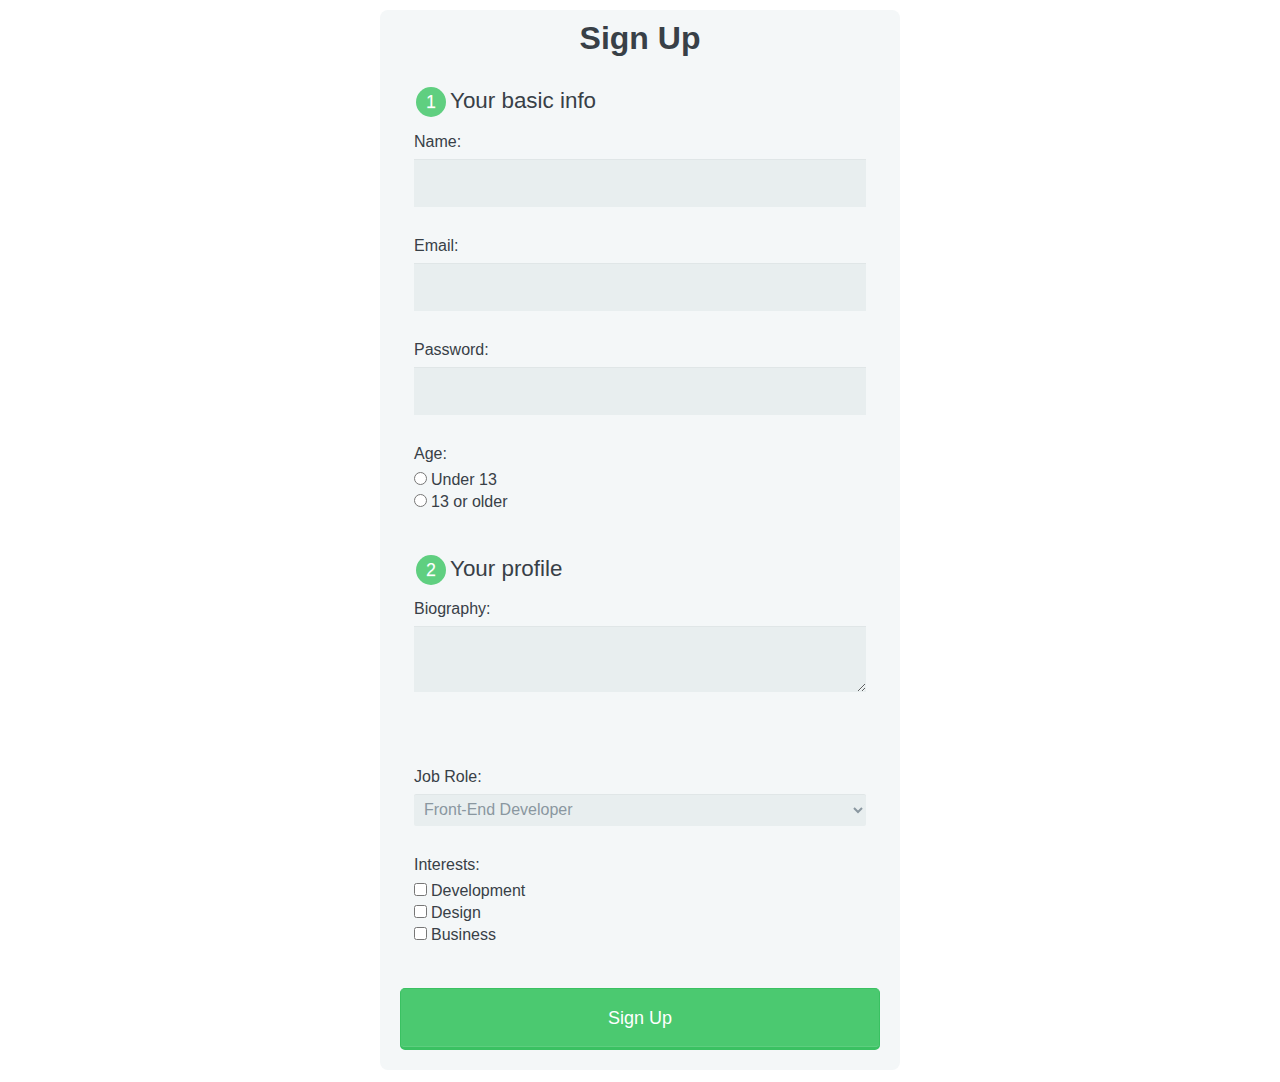
<file: roshan not.html>
<html>
     <style>
     body {
  font-family: 'Nunito', sans-serif;
  color: #384047;
}

form {
  max-width: 300px;
  margin: 10px auto;
  padding: 10px 20px;
  background: #f4f7f8;
  border-radius: 8px;
}

h1 {
  margin: 0 0 30px 0;
  text-align: center;
}

input[type="text"],
input[type="password"],
input[type="date"],
input[type="datetime"],
input[type="email"],
input[type="number"],
input[type="search"],
input[type="tel"],
input[type="time"],
input[type="url"],
textarea,
select {
  background: rgba(255,255,255,0.1);
  border: none;
  font-size: 16px;
  height: auto;
  margin: 0;
  outline: 0;
  padding: 15px;
  width: 100%;
  background-color: #e8eeef;
  color: #8a97a0;
  box-shadow: 0 1px 0 rgba(0,0,0,0.03) inset;
  margin-bottom: 30px;
}

input[type="radio"],
input[type="checkbox"] {
  margin: 0 4px 8px 0;
}

select {
  padding: 6px;
  height: 32px;
  border-radius: 2px;
}

button {
  padding: 19px 39px 18px 39px;
  color: #FFF;
  background-color: #4bc970;
  font-size: 18px;
  text-align: center;
  font-style: normal;
  border-radius: 5px;
  width: 100%;
  border: 1px solid #3ac162;
  border-width: 1px 1px 3px;
  box-shadow: 0 -1px 0 rgba(255,255,255,0.1) inset;
  margin-bottom: 10px;
}

fieldset {
  margin-bottom: 30px;
  border: none;
}

legend {
  font-size: 1.4em;
  margin-bottom: 10px;
}

label {
  display: block;
  margin-bottom: 8px;
}

label.light {
  font-weight: 300;
  display: inline;
}

.number {
  background-color: #5fcf80;
  color: #fff;
  height: 30px;
  width: 30px;
  display: inline-block;
  font-size: 0.8em;
  margin-right: 4px;
  line-height: 30px;
  text-align: center;
  text-shadow: 0 1px 0 rgba(255,255,255,0.2);
  border-radius: 100%;
}

@media screen and (min-width: 480px) {

  form {
    max-width: 480px;
  }

}
     </style>
     <body>
     <form action="index.html" method="post">
      
        <h1>Sign Up</h1>
        
        <fieldset>
          <legend><span class="number">1</span>Your basic info</legend>
          <label for="name">Name:</label>
          <input type="text" id="name" name="user_name">
          
          <label for="mail">Email:</label>
          <input type="email" id="mail" name="user_email">
          
          <label for="password">Password:</label>
          <input type="password" id="password" name="user_password">
          
          <label>Age:</label>
          <input type="radio" id="under_13" value="under_13" name="user_age"><label for="under_13" class="light">Under 13</label><br>
          <input type="radio" id="over_13" value="over_13" name="user_age"><label for="over_13" class="light">13 or older</label>
        </fieldset>
        
        <fieldset>
          <legend><span class="number">2</span>Your profile</legend>
          <label for="bio">Biography:</label>
          <textarea id="bio" name="user_bio"></textarea>
        </fieldset>
        <fieldset>
        <label for="job">Job Role:</label>
        <select id="job" name="user_job">
          <optgroup label="Web">
            <option value="frontend_developer">Front-End Developer</option>
            <option value="php_developor">PHP Developer</option>
            <option value="python_developer">Python Developer</option>
            <option value="rails_developer"> Rails Developer</option>
            <option value="web_designer">Web Designer</option>
            <option value="WordPress_developer">WordPress Developer</option>
          </optgroup>
          <optgroup label="Mobile">
            <option value="Android_developer">Androild Developer</option>
            <option value="iOS_developer">iOS Developer</option>
            <option value="mobile_designer">Mobile Designer</option>
          </optgroup>
          <optgroup label="Business">
            <option value="business_owner">Business Owner</option>
            <option value="freelancer">Freelancer</option>
          </optgroup>
          <optgroup label="Other">
            <option value="secretary">Secretary</option>
            <option value="maintenance">Maintenance</option>
          </optgroup>
        </select>
        
          <label>Interests:</label>
          <input type="checkbox" id="development" value="interest_development" name="user_interest"><label class="light" for="development">Development</label><br>
            <input type="checkbox" id="design" value="interest_design" name="user_interest"><label class="light" for="design">Design</label><br>
          <input type="checkbox" id="business" value="interest_business" name="user_interest"><label class="light" for="business">Business</label>
        
        </fieldset>
        <button type="submit">Sign Up</button>
      </form>
    </body>
    </html>
</file>
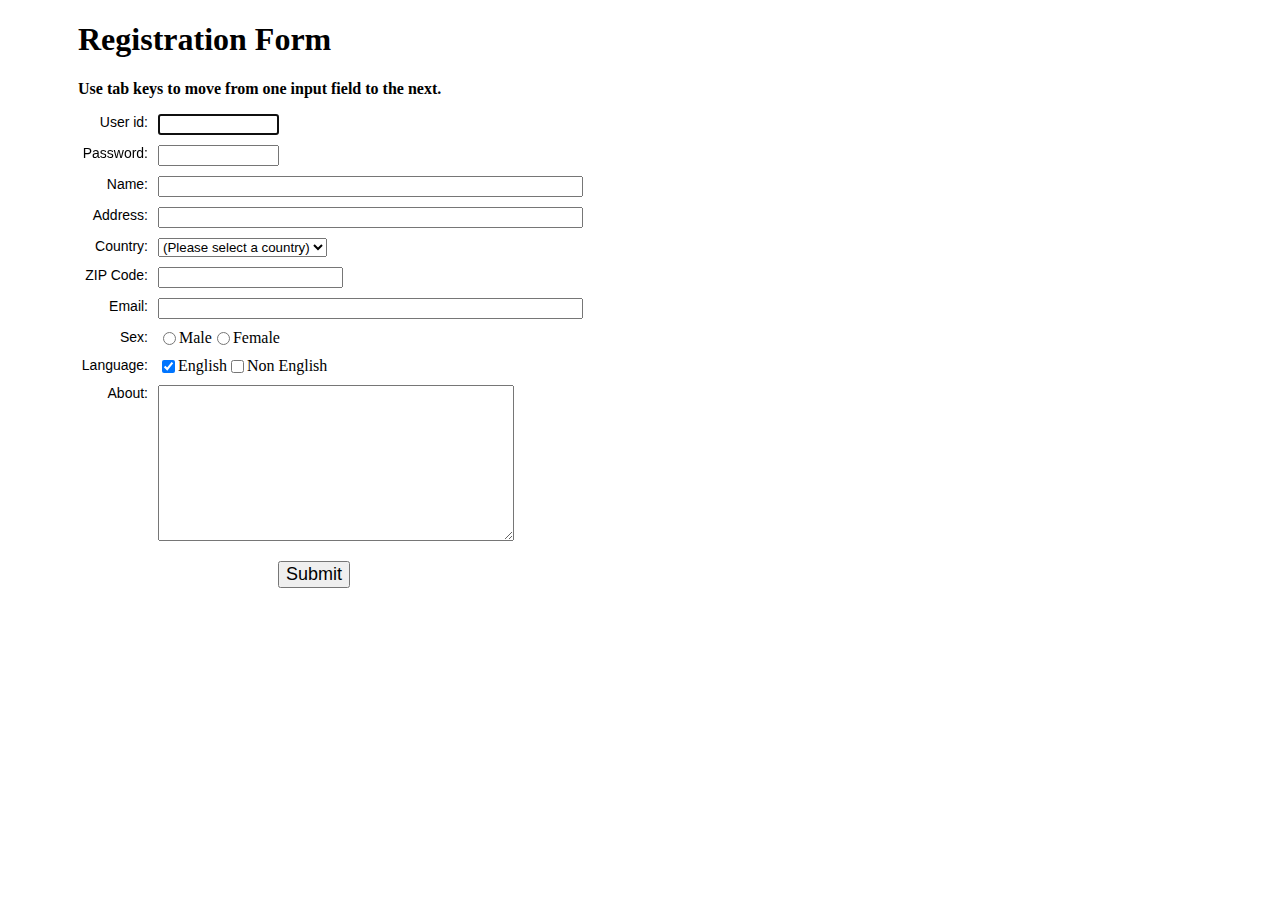
<file: sum/form.html>
<!DOCTYPE html>  
<html lang="en"><head>  
<meta charset="utf-8">  
<title>JavaScript Form Validation using a sample registration form</title>  
<meta name="keywords" content="example, JavaScript Form Validation, Sample registration form" />  
<meta name="description" content="This document is an example of JavaScript Form Validation using a sample registration form. " />  
<link rel='stylesheet' href='js-form-validation.css' type='text/css' />  
<script src="sample-registration-form-validation.js"></script>  
</head>  
<body onload="document.registration.userid.focus();">  
<h1>Registration Form</h1>  
<p>Use tab keys to move from one input field to the next.</p>  
<form name='registration' onSubmit="return formValidation();">  
<ul>  
<li><label for="userid">User id:</label></li>  
<li><input type="text" name="userid" size="12" /></li>  
<li><label for="passid">Password:</label></li>  
<li><input type="password" name="passid" size="12" /></li>  
<li><label for="username">Name:</label></li>  
<li><input type="text" name="username" size="50" /></li>  
<li><label for="address">Address:</label></li>  
<li><input type="text" name="address" size="50" /></li>  
<li><label for="country">Country:</label></li>  
<li><select name="country">  
<option selected="" value="Default">(Please select a country)</option>  
<option value="AF">Australia</option>  
<option value="AL">Canada</option>  
<option value="DZ">India</option>  
<option value="AS">Russia</option>  
<option value="AD">USA</option>  
</select></li>  
<li><label for="zip">ZIP Code:</label></li>  
<li><input type="text" name="zip" /></li>  
<li><label for="email">Email:</label></li>  
<li><input type="text" name="email" size="50" /></li>  
<li><label id="gender">Sex:</label></li>  
<li><input type="radio" name="msex" value="Male" /><span>Male</span></li>  
<li><input type="radio" name="fsex" value="Female" /><span>Female</span></li>  
<li><label>Language:</label></li>  
<li><input type="checkbox" name="en" value="en" checked /><span>English</span></li>  
<li><input type="checkbox" name="nonen" value="noen" /><span>Non English</span></li>  
<li><label for="desc">About:</label></li>  
<li><textarea name="desc" id="desc"></textarea></li>  
<li><input type="submit" name="submit" value="Submit" /></li>  
</ul>  
</form>  
</body>  
</html>
</file>
<file: sum/js-form-validation.css>
@charset "utf-8";
/* CSS Document */
h1 {  
margin-left: 70px;  
}  
form li {  
list-style: none;  
margin-bottom: 5px;  
}  
  
form ul li label{  
float: left;  
clear: left;  
width: 100px;  
text-align: right;  
margin-right: 10px;  
font-family:Verdana, Arial, Helvetica, sans-serif;  
font-size:14px;  
}  
  
form ul li input, select, span {  
float: left;  
margin-bottom: 10px;  
}  
  
form textarea {  
float: left;  
width: 350px;  
height: 150px;  
}  
  
[type="submit"] {  
clear: left;  
margin: 20px 0 0 230px;  
font-size:18px  
}  
  
p {  
margin-left: 70px;  
font-weight: bold;  
}
</file>
